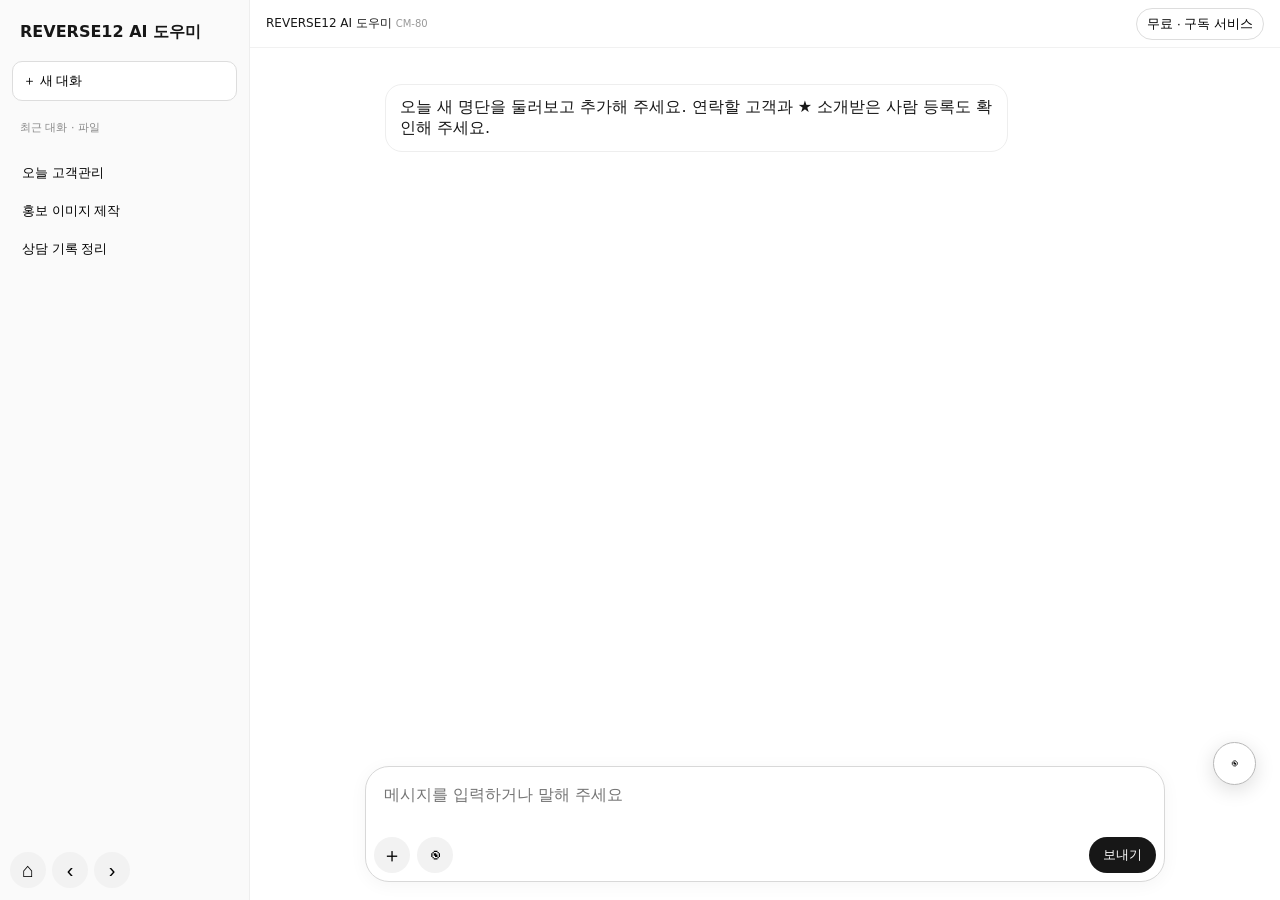
<file: index.html>
<!doctype html>
<html lang="ko"><head><meta charset="utf-8"><meta name="viewport" content="width=device-width,initial-scale=1,viewport-fit=cover">
<title>REVERSE12 AI 도우미 · 고객관리</title>
<style>
*{box-sizing:border-box}body{margin:0;font-family:system-ui,-apple-system,"Noto Sans KR",sans-serif;background:#fff;color:#171717}.app{height:100dvh;display:flex}.side{width:250px;border-right:1px solid #eee;padding:18px 12px;background:#fafafa}.brand{font-weight:750;margin:4px 8px 18px}.new,.hist{width:100%;text-align:left;border:0;background:transparent;padding:10px;border-radius:10px}.new{border:1px solid #ddd;background:#fff}.hist:hover{background:#eee}.main{flex:1;display:flex;flex-direction:column;min-width:0}.top{height:48px;border-bottom:1px solid #f1f1f1;display:flex;align-items:center;justify-content:space-between;padding:0 16px;font-size:12px}.plan{border:1px solid #ddd;border-radius:20px;padding:6px 10px;background:#fff}.chat{flex:1;overflow:auto;padding:24px max(18px,calc((100% - 760px)/2))}.empty{height:100%;display:grid;place-items:center;text-align:center;color:#777}.empty strong{display:block;color:#222;font-size:22px;margin-bottom:7px}.composer{padding:10px max(12px,calc((100% - 800px)/2)) 18px}.box{border:1px solid #d8d8d8;border-radius:24px;padding:8px;box-shadow:0 3px 18px #0000000b;background:#fff}.box textarea{width:100%;border:0;outline:0;resize:none;min-height:48px;padding:10px;font:inherit}.actions{display:flex;align-items:center;gap:7px}.round{width:36px;height:36px;border:0;border-radius:50%;background:#f2f2f2;font-size:20px}.send{margin-left:auto;border:0;border-radius:18px;padding:9px 14px;background:#171717;color:#fff}.plusmenu{position:absolute;bottom:76px;background:#fff;border:1px solid #ddd;border-radius:14px;padding:7px;box-shadow:0 8px 30px #0002;display:none}.plusmenu.open{display:grid}.plusmenu button{border:0;background:#fff;text-align:left;padding:10px 14px;border-radius:8px}.plusmenu button:hover{background:#f3f3f3}.mic{position:fixed;right:24px;bottom:115px;width:43px;height:43px;border-radius:50%;border:1px solid #b8b8b8;background:#fff;box-shadow:0 5px 20px #0002;cursor:grab;z-index:10}.mic.listening{animation:pulse 1.15s infinite}@keyframes pulse{50%{box-shadow:0 0 0 10px #7772,0 5px 20px #0002}}.msg{max-width:82%;margin:12px 0;padding:12px 14px;border-radius:17px;white-space:pre-wrap}.user{margin-left:auto;background:#f1f1f1}.ai{background:#fff;border:1px solid #eee}.mobileMenu{display:none}.quick{min-height:44px}.customer-title{font-size:14px;font-weight:700}.new{cursor:pointer}.new:focus,.round:focus,.send:focus{outline:2px solid #999;outline-offset:2px}@media(max-width:720px){.customerActions .new{flex:1 1 30%;min-width:90px;padding:8px 5px;font-size:12px}.side{display:none}.mobileMenu{display:block}.chat{padding:12px 10px}.top{padding:0 10px}.msg{max-width:94%}.empty strong{font-size:19px}.quick{min-height:40px;padding:8px;font-size:13px}#customerDesk{margin:8px 0!important;padding:12px!important;border-radius:13px!important}#customerDesk input,#customerDesk select,#customerDesk textarea{font-size:16px}#customerDesk textarea{min-height:88px!important}#peoplePanel{margin-top:8px!important}#peopleList{grid-template-columns:repeat(2,minmax(0,1fr))!important}.composer{padding:7px 8px 10px}.box{border-radius:18px}.mic{width:38px;height:38px}.actions .round{width:34px;height:34px}}
</style></head><body><div class="app">
<aside class="side"><div class="brand">REVERSE12 AI 도우미</div><button class="new">＋ 새 대화</button><p style="font-size:11px;color:#888;padding:8px">최근 대화 · 파일</p><button class="hist">오늘 고객관리</button><button class="hist">홍보 이미지 제작</button><button class="hist">상담 기록 정리</button></aside>
<main class="main"><header class="top"><span><button class="mobileMenu">☰</button> REVERSE12 AI 도우미 <small style="color:#999">CM-80</small></span><button class="plan">무료 · 구독 서비스</button></header>
<section id="chat" class="chat"><div id="empty" class="empty"><div style="width:min(760px,100%)"><strong>고객관리부터 시작하세요</strong><span>말하거나 눌러서 바로 관리할 수 있습니다.</span><div style="display:flex;gap:5px;overflow:auto;margin-top:10px;padding-bottom:3px"><button class="new voiceExample" data-q="오늘 연락할 고객 알려줘">오늘 연락</button><button class="new voiceExample" data-q="아직 관리 안 한 고객 보여줘">미관리</button><button class="new voiceExample" data-q="소개받은 고객 보여줘">★ 소개</button></div>
<div style="display:grid;grid-template-columns:repeat(3,1fr);gap:8px;margin-top:18px;text-align:left">
<button class="new quick" data-q="오늘 관리할 고객 보여줘">오늘 관리</button>
<button class="new quick" data-q="연락 예정 고객 보여줘">연락 예정</button>
<button class="new quick" data-q="미처리 고객 보여줘">미처리</button>
<button class="new quick" data-q="소비자 고객 보여줘">소비자</button>
<button class="new quick" data-q="사업자 고객 보여줘">사업자</button>
<button class="new quick" data-q="보류자 고객 보여줘">보류자</button><button class="new quick" data-q="소개받은 고객 보여줘" style="border:1px solid #e0b34f;background:#fffaf0">★ 소개받기</button>
</div>
<div style="margin-top:10px;border:2px solid #e0b34f;background:#fffaf0;border-radius:14px;padding:13px;text-align:left"><b>★ 소개받기</b><br><small>소개받은 사람은 꼭 등록하세요 · 다음 연락일과 함께 관리</small></div>
<div style="margin-top:10px;border:1px solid #e6e6e6;border-radius:14px;padding:13px;text-align:left"><b>고객 한 명 찾기</b><br><small>“김○○ 고객 찾아줘” · “지난 상담 기록 보여줘” · “다음 연락 언제야?”</small></div>
</div></div><div id="peoplePanel" style="max-width:760px;margin:14px auto 0;display:none"><div id="customerCount" style="font-size:12px;color:#666;margin:2px 0 7px">전체 고객 0명</div><div id="summaryCards" style="display:grid;grid-template-columns:repeat(4,1fr);gap:6px;margin-bottom:8px"></div><div id="typeCards" style="display:grid;grid-template-columns:repeat(4,1fr);gap:6px;margin-bottom:8px"></div><div style="display:flex;gap:7px"><select id="statusFilter" style="padding:10px;border:1px solid #ddd;border-radius:10px"><option value="">전체상태</option><option>관리중</option><option>연락완료</option><option>재연락</option><option>보류</option><option>완료</option></select><select id="peopleSort" style="padding:10px;border:1px solid #ddd;border-radius:10px"><option value="urgent">긴급순</option><option value="name">이름순</option><option value="recent">최근관리순</option></select><input id="peopleSearch" placeholder="고객 이름 · 연락처 검색" style="flex:1;padding:10px;border:1px solid #ddd;border-radius:10px"><button id="clearSearch" class="new" style="width:auto">초기화</button><button id="addPerson" class="new" style="width:auto">＋ 고객</button><button id="exportPeople" class="new" style="width:auto">백업</button><button id="importPeople" class="new" style="width:auto">복원</button><input id="importFile" type="file" accept="application/json" hidden></div><div id="peopleList" style="display:grid;grid-template-columns:repeat(auto-fit,minmax(150px,1fr));gap:7px;margin-top:9px"></div></div>
<div id="customerDesk" style="display:none;max-width:760px;margin:18px auto;border:1px solid #ddd;border-radius:16px;padding:16px;background:#fff">
<div style="display:flex;justify-content:space-between;gap:8px;align-items:center"><div><b id="custName" style="font-size:21px">고객 관리대장</b><span id="saveState" style="font-size:11px;color:#777;margin-left:6px">저장됨</span><div id="custType" style="font-size:12px;color:#777">소비자 · 사업자 · 보류자</div></div><button id="closeCustomer" class="round">×</button></div>
<div style="display:grid;grid-template-columns:2fr 1fr;gap:7px;margin:10px 0"><input id="custPhone" inputmode="tel" placeholder="전화번호" style="padding:10px;border:1px solid #ddd;border-radius:9px"><button id="callCust" class="new">전화</button></div><div style="display:grid;grid-template-columns:repeat(4,1fr);gap:7px;margin:10px 0"><button class="new typeBtn" data-type="신규">신규</button><button class="new typeBtn" data-type="소비자">소비자</button><button class="new typeBtn" data-type="사업자">사업자</button><button class="new typeBtn" data-type="보류자">보류자</button></div>
<label>상담·관리 기록<textarea id="custMemo" style="width:100%;min-height:110px;margin-top:5px;border:1px solid #ddd;border-radius:10px;padding:10px" placeholder="직접 입력하거나 AI 마이크로 입력"></textarea></label>
<div style="display:grid;grid-template-columns:1fr 1fr;gap:8px;margin-top:10px"><label>다음 연락일<input id="custNext" type="date" style="width:100%;padding:10px;border:1px solid #ddd;border-radius:9px"></label><div style="display:flex;gap:5px;margin-top:5px"><button type="button" id="nextToday" class="new">오늘</button><button type="button" id="nextTomorrow" class="new">내일</button><button type="button" id="nextWeek" class="new">7일 후</button></div><label>일정/할 일<input id="custTask" style="width:100%;padding:10px;border:1px solid #ddd;border-radius:9px" placeholder="전화 · 방문 · 상담"></label></div>
<div style="margin-top:12px;border:2px solid #e0b34f;background:#fffaf0;border-radius:13px;padding:12px"><b>★ 소개받기</b><div style="display:grid;grid-template-columns:1fr 1fr;gap:6px;margin-top:7px"><input id="custReferral" style="width:100%;margin-top:7px;padding:10px;border:1px solid #e4c46e;border-radius:9px" placeholder="소개받은 사람 이름 · 연락처"><input id="referralDate" type="date" style="padding:10px;border:1px solid #e4c46e;border-radius:9px"></div><small style="display:block;margin-top:5px">소개받은 사람은 꼭 등록하고 다음 연락일을 정하세요.</small></div>
<div style="margin-top:10px"><div id="statusQuick" style="display:flex;gap:5px;flex-wrap:wrap;margin-bottom:6px"><button type="button" class="new statusQ" data-status="관리중">관리중</button><button type="button" class="new statusQ" data-status="재연락">재연락</button><button type="button" class="new statusQ" data-status="보류">보류</button><button type="button" class="new statusQ" data-status="완료">완료</button></div><label>관리 상태<select id="custStatus" style="width:100%;padding:10px;border:1px solid #ddd;border-radius:9px"><option>관리중</option><option>연락완료</option><option>재연락</option><option>보류</option><option>완료</option></select></label></div><div id="historyBox" style="margin-top:10px;border-top:1px solid #eee;padding-top:10px"><b>이전 관리기록</b><div id="historyList" style="max-height:160px;overflow:auto;font-size:13px;margin-top:6px"></div></div><div style="font-size:12px;color:#666;margin-top:10px">빠른 작업</div><div class="customerActions" style="display:flex;gap:7px;margin-top:5px;flex-wrap:wrap"><button id="recordConsult" class="new">◉ 상담 녹음</button><button id="voiceMemo" class="new">◉ 음성 입력</button><button id="saveCust" class="new" title="Ctrl+S">저장</button><button id="recontact" class="new">재연락 등록</button><button id="callDone" class="new">통화완료</button><button id="completeCust" class="new">오늘 관리완료</button><button id="deleteCust" class="new">고객 삭제</button><button id="newReferral" class="new">★ 소개 등록</button></div></div>
</section>
<div class="composer"><div class="box"><textarea id="q" placeholder="메시지를 입력하거나 말해 주세요"></textarea><div class="actions"><button id="plus" class="round">＋</button><div id="plusmenu" class="plusmenu"><button>📷 카메라</button><button>▧ 사진</button><button>📎 파일</button><button>◉ 라이브 영상</button><button>▣ 화면 공유</button><button>↗ 내보내기 · SNS</button></div><button id="voice" class="round">◉</button><button id="send" class="send">보내기</button></div></div></div>
</main></div><div id="micMenu" style="display:none;position:fixed;z-index:30;background:#fff;border:1px solid #ddd;border-radius:12px;padding:6px;box-shadow:0 8px 24px #0002"><button id="micHide" class="new">숨기기</button><button id="micOff" class="new">끄기</button><button id="micRemove" class="new">화면에서 제거</button><button id="micSmaller" class="new">더 작게</button><button id="micLarger" class="new">크게</button></div><button id="micRestore" style="display:none;position:fixed;right:6px;bottom:110px;z-index:30;border:1px solid #ddd;border-radius:14px;background:#fff;padding:6px 8px">AI</button><div id="navDock" style="position:fixed;left:10px;bottom:12px;z-index:20;display:flex;gap:6px"><button id="goHome" class="round" title="REVERSE12 홈" aria-label="REVERSE12 홈">⌂</button><button id="goBack" class="round" title="이전">‹</button><button id="goNext" class="round" title="다음">›</button></div><button id="floatMic" class="mic" title="이동형 AI 마이크" aria-label="이동형 AI 마이크">◉</button>
<script>
const q=document.getElementById('q'),chat=document.getElementById('chat'),empty=document.getElementById('empty');
function add(text,cls){empty?.remove();let d=document.createElement('div');d.className='msg '+cls;d.textContent=text;chat.appendChild(d);chat.scrollTop=chat.scrollHeight}
let people=[];try{people=JSON.parse(localStorage.getItem('reverse12_people')||'[]')}catch{people=[]}people=Array.isArray(people)?people.map(x=>({name:'',type:'신규',phone:'',memo:'',next:'',task:'',referral:'',status:'관리중',history:[],...x,history:Array.isArray(x.history)?x.history:[],status:x.status||'관리중'})):[];localStorage.setItem('reverse12_people',JSON.stringify(people));const guideKey='reverse12_guide_'+new Date().toDateString();if(!localStorage.getItem(guideKey)){setTimeout(()=>add('오늘 새 명단을 둘러보고 추가해 주세요. 연락할 고객과 ★ 소개받은 사람 등록도 확인해 주세요.','ai'),500);localStorage.setItem(guideKey,'1')}function safe(s){return String(s??'').replace(/[&<>"']/g,m=>({'&':'&amp;','<':'&lt;','>':'&gt;','"':'&quot;',"'":'&#39;'}[m]))}function renderSummary(){const d=dueSummary(),types=[['신규',people.filter(x=>x.type==='신규'&&x.status!=='완료').length],['소비자',people.filter(x=>x.type==='소비자').length],['사업자',people.filter(x=>x.type==='사업자').length],['보류자',people.filter(x=>x.type==='보류자').length]];typeCards.innerHTML=types.map(x=>'<button class="new" style="padding:7px"><b>'+x[1]+'</b><small style="display:block">'+x[0]+'</small></button>').join('');[...typeCards.children].forEach((b,i)=>b.onclick=()=>{const type=types[i][0];peopleList.innerHTML='';people.filter(x=>x.type===type).forEach(x=>{let idx=people.indexOf(x),el=document.createElement('button');el.className='new';el.innerHTML='<b>'+safe(x.name)+'</b><small style="display:block">'+safe(x.next||'일정 없음')+'</small>';el.onclick=()=>openPerson(idx);peopleList.appendChild(el)})});const cards=[['오늘',d.today.length],['새 명단',d.newToday.length],['미관리',d.unmanaged.length],['★ 소개',d.ref.length]];summaryCards.innerHTML=cards.map(x=>'<button class="new" style="padding:7px"><b>'+x[1]+'</b><small style="display:block">'+x[0]+'</small></button>').join('');[...summaryCards.children].forEach((b,i)=>b.onclick=()=>{let f=i===0?d.today:i===1?d.newToday:i===2?d.unmanaged:d.ref;peopleList.innerHTML='';f.forEach(x=>{let idx=people.indexOf(x),el=document.createElement('button');el.className='new';el.innerHTML='<b>'+safe(x.name)+'</b><small style="display:block">'+safe(x.type||'미분류')+' · '+safe(x.status||'관리중')+' · '+safe(x.next||'일정 없음')+'</small>';el.onclick=()=>openPerson(idx);peopleList.appendChild(el)})})}function renderPeople(filter=''){const p=document.getElementById('peoplePanel'),l=document.getElementById('peopleList');p.style.display='block';renderSummary();setTimeout(()=>peopleSearch?.focus(),0);l.innerHTML='';let fq=String(filter||'').toLocaleLowerCase();let rows=people.filter(x=>x.name&&(x.name+' '+(x.phone||'')+' '+(x.type||'')+' '+(x.memo||'')+' '+(x.task||'')+' '+(x.referral||'')).toLocaleLowerCase().includes(fq)&&(!statusFilter?.value||x.status===statusFilter.value));customerCount.textContent='전체 고객 '+people.length+'명 · 현재 '+rows.length+'명';const sort=peopleSort?.value||'urgent';if(sort==='name')rows.sort((a,b)=>a.name.localeCompare(b.name,'ko'));else if(sort==='recent')rows.sort((a,b)=>(b.updated||b.created||'').localeCompare(a.updated||a.created||''));else rows.sort((a,b)=>{const an=a.next||'9999-12-31',bn=b.next||'9999-12-31';return an.localeCompare(bn)});rows.forEach((x,i)=>{let b=document.createElement('button');b.className='new';let late=x.next&&x.next<localDay(),noNext=!x.next,done=x.status==='완료',needs=!done&&(!x.memo||noNext||late);b.innerHTML='<b>'+safe(x.name)+'</b><small style="display:block;'+(late&&!done?'color:#a33;font-weight:700':done?'color:#888':'')+'">'+safe(x.type||'미분류')+' · '+safe(x.next||'일정 없음')+(late?' · 지난 일정':'')+'</small><small style="display:block;color:#888">최근관리 '+safe(x.lastManaged||((x.updated||'').slice(0,10))||'없음')+'</small>'+(x.task?'<small style="display:block;color:#555">할 일 · '+safe(x.task)+'</small>':'')+(x.introducedBy?'<small style="display:block;color:#9a7318">★ '+safe(x.introducedBy)+' 소개 · '+safe(x.referralDate||'')+'</small>':'')+(needs?'<small style="display:inline-block;margin-top:4px;padding:2px 6px;border-radius:9px;background:#f6eeee;color:#9a3333">확인 필요</small>':'');b.onclick=()=>openPerson(i);l.appendChild(b)});if(!rows.length)l.innerHTML='<div style="color:#888;padding:12px">'+(people.length?'조건에 맞는 고객이 없습니다.':'등록된 고객이 없습니다. ＋ 고객으로 추가하세요.')+'</div>'}function openPerson(i){if(customerDesk.style.display==='block'&&saveState.textContent.includes('저장 필요')){if(!confirm('현재 고객의 입력이 저장되지 않았습니다. 다른 고객으로 이동할까요?'))return}let x=people[i];if(!x)return;customerDesk.style.display='block';custName.textContent=x.name+' 관리대장';custType.textContent=(x.type||'미분류')+' · '+(x.status||'관리중')+' · 기록 '+(x.history||[]).length+'건 · 등록 '+((x.created||'').slice(0,10)||'기존')+' · 최근관리 '+(x.lastManaged||((x.updated||'').slice(0,10))||'없음');custPhone.value=x.phone||'';custMemo.value=localStorage.getItem('reverse12_draft_'+i)??(x.memo||'');saveState.textContent='저장됨';saveState.style.color='#777';custNext.value=x.next||'';custTask.value=x.task||'';custReferral.value=x.referral||'';referralDate.value=x.referralDate||'';custReferral.placeholder=x.referral?'소개받은 사람 이름 · 연락처':'★ 소개받은 사람이 있으면 꼭 등록';custStatus.value=x.status||'관리중';historyList.innerHTML=(x.history||[]).slice(-50).reverse().map(h=>'<div style="padding:7px 0;border-bottom:1px solid #eee"><b>'+new Date(h.at).toLocaleString()+'</b><br>'+safe(h.memo||'')+' · 상태 '+safe(h.status||'관리중')+'</div>').join('')||'<small>아직 이전 기록이 없습니다.</small>';customerDesk.dataset.i=i}function speakGuide(msg){if(!('speechSynthesis'in window))return;const u=new SpeechSynthesisUtterance(msg);u.lang='ko-KR';speechSynthesis.cancel();speechSynthesis.speak(u)}let guided=sessionStorage.getItem('reverse12_guided');if(!guided){setTimeout(()=>{speakGuide('오늘 새 명단을 둘러보고 추가해 주세요. 연락할 고객도 확인해 주세요.');sessionStorage.setItem('reverse12_guided','1')},900)}function localDay(){const d=new Date(),z=d.getTimezoneOffset()*60000;return new Date(d-z).toISOString().slice(0,10)}function dueSummary(){const today=localDay();return {today:people.filter(x=>x.status!=='완료'&&x.next===today),over:people.filter(x=>x.status!=='완료'&&x.next&&x.next<today),pending:people.filter(x=>x.status!=='완료'&&(!x.next||!x.memo)),ref:people.filter(x=>x.referral),managed:people.filter(x=>x.lastManaged===today),unmanaged:people.filter(x=>x.lastManaged!==today&&x.status!=='완료'),newToday:people.filter(x=>x.type==='신규'&&((x.created||'').slice(0,10)===today))}}function answer(t){let s='REVERSE12 AI 도우미입니다. ';const ds=dueSummary();if(/오늘.*(관리|연락)|관리할.*오늘/.test(t)){s+='오늘 연락 예정 '+ds.today.length+'명, 지난 일정 '+ds.over.length+'명, 미처리 '+ds.pending.length+'명입니다.';renderPeople();add(s,'ai');return}if(/소개.*(목록|사람|받)/.test(t)){s+='소개받기 기록이 있는 고객은 '+ds.ref.length+'명입니다.';renderPeople();add(s,'ai');return}if(/오늘|일정|관리할/.test(t))s+='오늘 관리할 고객과 연락·상담·재연락 일정을 고객관리 데이터와 연결해 보여주는 기능입니다.';else if(/고객|소비자|사업자|보류|연락|미처리|소개/.test(t)){s+='고객 목록에서 조건에 맞는 사람을 확인하고 이름을 누르면 개인 관리대장이 열립니다.';renderPeople((t.match(/[가-힣]{2,4}(?= 고객)/)||[''])[0]);}else if(/이미지|홍보/.test(t))s+='이미지·홍보물 생성 기능은 AI 생성 서버 연결 후 이 대화창에서 요청하고 결과를 받을 수 있습니다.';else s+='질문과 답변, 고객관리, 일정, 파일과 이미지 작업을 이 대화방에서 연결하도록 설계되어 있습니다.';add(s,'ai')}
function navigateVoice(t){if(/홈(으로|화면)?|리버스.*홈/.test(t)){location.href=location.pathname;return true}if(/네이버/.test(t)){window.open('https://www.naver.com','_blank','noopener');add('네이버를 열었습니다. 왼쪽 아래 홈 버튼으로 REVERSE12 홈을 유지할 수 있습니다.','ai');return true}if(/카카오/.test(t)){window.open('https://www.kakao.com','_blank','noopener');add('카카오를 열었습니다. 왼쪽 아래 홈 버튼으로 REVERSE12 홈을 유지할 수 있습니다.','ai');return true}return false}
function send(){let t=q.value.trim();if(!t)return;add(t,'user');q.value='';if(navigateVoice(t))return;setTimeout(()=>answer(t),180)}
document.getElementById('send').onclick=send;document.querySelectorAll('.voiceExample').forEach(b=>b.onclick=()=>{q.value=b.dataset.q;send()});document.querySelectorAll('.quick').forEach(b=>b.onclick=()=>{peoplePanel.style.display='block';const k=b.dataset.q;peoplePanel.style.display='block';let f=people;if(k.includes('보류'))f=people.filter(x=>x.type==='보류자');else if(k.includes('연락 예정'))f=people.filter(x=>x.next);else if(k.includes('미처리'))f=people.filter(x=>!x.memo||!x.next);else if(k.includes('소개'))f=people.filter(x=>x.referral||x.introducedBy);const l=peopleList;l.innerHTML='';f.forEach((x,i)=>{let real=people.indexOf(x),el=document.createElement('button');el.className='new';el.innerHTML='<b>'+x.name+'</b><small style="display:block">'+(x.type||'미분류')+' · '+(x.next||'일정 없음')+'</small>';el.onclick=()=>openPerson(real);l.appendChild(el)});if(k.includes('오늘')){q.value='오늘 관리할 고객 보여줘';send()}});q.addEventListener('keydown',e=>{if(e.key==='Enter'&&!e.shiftKey){e.preventDefault();send()}});
document.addEventListener('pointerdown',e=>{if(!micMenu.contains(e.target)&&e.target!==floatMic)micMenu.style.display='none'});document.getElementById('goHome').onclick=()=>location.href=location.pathname;document.getElementById('goBack').onclick=()=>{if(chat.children.length>1)chat.lastElementChild?.remove()};document.getElementById('goNext').onclick=()=>q.focus();document.getElementById('plus').onclick=()=>document.getElementById('plusmenu').classList.toggle('open');
const SR=window.SpeechRecognition||window.webkitSpeechRecognition;let rec;
function listen(){if(!SR){add('이 기기에서 음성입력을 지원하는 브라우저 연결이 필요합니다.','ai');return}rec=new SR();rec.lang='ko-KR';rec.interimResults=true;floatMic.classList.add('listening');rec.onresult=e=>{q.value=Array.from(e.results).map(x=>x[0].transcript).join('')};rec.onend=()=>floatMic.classList.remove('listening');rec.onresult=e=>{let spoken=Array.from(e.results).map(x=>x[0].transcript).join('');q.value=spoken;if(/입력|기록/.test(spoken)&&customerDesk.style.display==='block'){custMemo.value=(custMemo.value+' '+spoken.replace(/^(입력|기록)(해|해줘|하세요)?/,'')).trim()} };rec.start()}
document.getElementById('addPerson').onclick=()=>{let name=prompt('고객 이름');if(!name||!name.trim())return;name=name.trim();let existing=people.findIndex(p=>p.name===name);if(existing>=0){openPerson(existing);add('같은 이름의 고객이 있어 기존 관리대장을 열었습니다.','ai');return}let type=prompt('구분: 소비자 / 사업자 / 보류자','소비자')||'소비자';people.push({name,type,memo:'',next:'',task:'',referral:'',status:'관리중',history:[],created:new Date().toISOString()});localStorage.setItem('reverse12_people',JSON.stringify(people));renderPeople()};document.getElementById('peopleSearch').oninput=e=>renderPeople(e.target.value);document.getElementById('peopleSearch').onkeydown=e=>{if(e.key==='Enter'){e.preventDefault();renderPeople(peopleSearch.value)}};document.getElementById('clearSearch').onclick=()=>{peopleSearch.value='';statusFilter.value='';renderPeople('')};peopleSort.value=localStorage.getItem('reverse12_sort')||'urgent';document.getElementById('peopleSort').onchange=()=>{localStorage.setItem('reverse12_sort',peopleSort.value);renderPeople(peopleSearch.value)};statusFilter.value=localStorage.getItem('reverse12_status_filter')||'';document.getElementById('statusFilter').onchange=()=>{localStorage.setItem('reverse12_status_filter',statusFilter.value);renderPeople(peopleSearch.value)};document.getElementById('importPeople').onclick=()=>importFile.click();document.getElementById('importFile').onchange=async e=>{try{const a=JSON.parse(await e.target.files[0].text());if(Array.isArray(a)){people=a;localStorage.setItem('reverse12_people',JSON.stringify(people));renderPeople();add('고객 백업을 복원했습니다.','ai')}}catch{add('백업 파일을 확인해 주세요.','ai')}};document.getElementById('exportPeople').onclick=()=>{const blob=new Blob([JSON.stringify(people,null,2)],{type:'application/json'}),a=document.createElement('a');a.href=URL.createObjectURL(blob);a.download='REVERSE12-customer-backup.json';a.click();setTimeout(()=>URL.revokeObjectURL(a.href),1000)};document.getElementById('voice').onclick=listen;document.getElementById('voiceMemo').onclick=()=>{listen();setTimeout(()=>{document.getElementById('custMemo').value=q.value},1200)};let mediaRec,chunks=[];document.getElementById('recordConsult').onclick=async()=>{try{if(mediaRec&&mediaRec.state==='recording'){mediaRec.stop();recordConsult.textContent='◉ 상담 녹음';return}const stream=await navigator.mediaDevices.getUserMedia({audio:true});chunks=[];mediaRec=new MediaRecorder(stream);mediaRec.ondataavailable=e=>chunks.push(e.data);mediaRec.onstop=()=>{const blob=new Blob(chunks,{type:mediaRec.mimeType}),url=URL.createObjectURL(blob);let a=document.createElement('a');a.href=url;a.download='REVERSE12-consult-'+Date.now()+'.webm';a.click();stream.getTracks().forEach(t=>t.stop());add('상담 녹음을 저장했습니다. 고객 기록 메모와 다음 연락일도 함께 확인해 주세요.','ai')};mediaRec.start();recordConsult.textContent='■ 녹음 중지'}catch(e){add('마이크 권한을 허용하면 상담 녹음을 시작할 수 있습니다.','ai')}};document.getElementById('newReferral').onclick=()=>{const raw=custReferral.value.trim();if(!raw){custReferral.focus();return}const name=raw.split(/[ ,/]/)[0];if(name&&!people.some(x=>x.name===name)){people.push({name,type:'신규',memo:'소개받은 고객',next:'',task:'첫 연락',referral:'',status:'관리중',source:(people[+customerDesk.dataset.i]?.name||'소개')});localStorage.setItem('reverse12_people',JSON.stringify(people));renderPeople();add(name+'님을 소개받은 신규 고객으로 등록했습니다. 첫 연락 일정을 정해 주세요.','ai')}};function plusDay(n){let d=new Date();d.setDate(d.getDate()+n);let z=d.getTimezoneOffset()*60000;custNext.value=new Date(d-z).toISOString().slice(0,10);custNext.dispatchEvent(new Event('input',{bubbles:true}))}document.getElementById('nextToday').onclick=()=>plusDay(0);document.getElementById('nextTomorrow').onclick=()=>plusDay(1);document.getElementById('nextWeek').onclick=()=>plusDay(7);document.querySelectorAll('.typeBtn').forEach(b=>b.onclick=()=>{let i=+customerDesk.dataset.i;if(!people[i])return;people[i].type=b.dataset.type;custType.textContent=b.dataset.type;if(b.dataset.type==='보류자')custStatus.value='보류';localStorage.setItem('reverse12_people',JSON.stringify(people));renderPeople()});custReferral.addEventListener('input',()=>{if(custReferral.value.trim()&&!referralDate.value)referralDate.value=localDay()});['custPhone','custMemo','custNext','custTask','custReferral','referralDate','custStatus'].forEach(id=>document.getElementById(id)?.addEventListener('input',()=>{saveState.textContent='입력 중 · 저장 필요';saveState.style.color='#a36b00'}));document.addEventListener('visibilitychange',()=>{if(document.hidden&&customerDesk.style.display==='block'){let i=customerDesk.dataset.i;if(i!=='')localStorage.setItem('reverse12_draft_'+i,custMemo.value)}});document.getElementById('custMemo').addEventListener('keydown',e=>{if((e.ctrlKey||e.metaKey)&&e.key.toLowerCase()==='s'){e.preventDefault();document.getElementById('saveCust').click()}});document.getElementById('custMemo').addEventListener('input',()=>{let i=customerDesk.dataset.i;if(i!=='')localStorage.setItem('reverse12_draft_'+i,custMemo.value)});document.addEventListener('keydown',e=>{if(e.key==='Escape'&&customerDesk.style.display==='block')document.getElementById('closeCustomer').click()});document.getElementById('closeCustomer').onclick=()=>{if(saveState.textContent.includes('저장 필요')&&!confirm('저장하지 않은 입력이 있습니다. 관리대장을 닫을까요?'))return;customerDesk.style.display='none'};document.getElementById('callCust').onclick=()=>{let n=custPhone.value.replace(/[^0-9+]/g,'');if(n){let i=+customerDesk.dataset.i;if(people[i]){people[i].history=people[i].history||[];people[i].history.push({at:new Date().toISOString(),memo:'전화 연결 시도',status:people[i].status||'관리중'});localStorage.setItem('reverse12_people',JSON.stringify(people))}location.href='tel:'+n;}else add('전화번호를 먼저 입력해 주세요.','ai')};document.getElementById('recontact').onclick=()=>{let i=+customerDesk.dataset.i;if(!people[i])return;if(!custNext.value)plusDay(1);people[i].next=custNext.value;people[i].status='재연락';people[i].task=custTask.value||'재연락';people[i].history=people[i].history||[];people[i].history.push({at:new Date().toISOString(),memo:'재연락 등록',next:custNext.value,status:'재연락'});custStatus.value='재연락';localStorage.setItem('reverse12_people',JSON.stringify(people));saveState.textContent='저장됨 · '+new Date().toLocaleTimeString([], {hour:'2-digit',minute:'2-digit'});saveState.style.color='#287a42';renderPeople();add('재연락 일정으로 등록했습니다.','ai')};document.getElementById('callDone').onclick=()=>{let i=+customerDesk.dataset.i;if(!people[i])return;people[i].status='연락완료';people[i].lastManaged=localDay();people[i].history=people[i].history||[];people[i].history.push({at:new Date().toISOString(),memo:'통화완료',status:'연락완료'});custStatus.value='연락완료';localStorage.setItem('reverse12_people',JSON.stringify(people));saveState.textContent='저장됨';saveState.style.color='#287a42';add('통화완료로 기록했습니다. 다음 연락일과 ★ 소개받기를 확인해 주세요.','ai');renderPeople()};document.querySelectorAll('.statusQ').forEach(b=>b.onclick=()=>{custStatus.value=b.dataset.status;custStatus.dispatchEvent(new Event('input',{bubbles:true}));saveState.textContent='입력 중 · 저장 필요';saveState.style.color='#a36b00'});document.getElementById('completeCust').onclick=()=>{let i=+customerDesk.dataset.i;if(!people[i])return;people[i].lastManaged=localDay();people[i].status='연락완료';people[i].history=people[i].history||[];people[i].history.push({at:new Date().toISOString(),memo:'오늘 관리완료',status:'연락완료'});localStorage.setItem('reverse12_people',JSON.stringify(people));custStatus.value='연락완료';renderPeople();add('오늘 고객관리를 완료로 기록했습니다. ★ 소개받은 사람이 있다면 꼭 등록해 주세요.','ai')};document.getElementById('deleteCust').onclick=()=>{let i=+customerDesk.dataset.i;if(!people[i])return;if(confirm(people[i].name+' 고객을 삭제할까요?')){people.splice(i,1);localStorage.setItem('reverse12_people',JSON.stringify(people));customerDesk.style.display='none';renderPeople();add('고객을 삭제했습니다.','ai')}};document.getElementById('saveCust').onclick=()=>{let i=+customerDesk.dataset.i;if(Number.isInteger(i)&&people[i]){people[i].phone=custPhone.value.trim();people[i].memo=custMemo.value.trim();custMemo.value=people[i].memo;localStorage.removeItem('reverse12_draft_'+i);people[i].next=custNext.value;people[i].task=custTask.value.trim();people[i].referral=custReferral.value.trim();people[i].referralDate=referralDate.value;people[i].status=custStatus.value;people[i].updated=new Date().toISOString();if(people[i].memo||people[i].task)people[i].lastManaged=localDay();people[i].history=people[i].history||[];people[i].history.push({at:new Date().toISOString(),memo:custMemo.value,next:custNext.value,task:custTask.value,referral:custReferral.value,status:custStatus.value});if(people[i].history.length>500)people[i].history=people[i].history.slice(-500);if(custReferral.value.trim()){const rn=custReferral.value.trim().split(/[·,\/]/)[0].trim();if(rn&&!people.some(p=>p.name===rn)){people.push({name:rn,type:'신규',memo:'소개받기 등록',next:'',task:'연락하기',referral:'',status:'관리중',history:[],created:new Date().toISOString(),introducedBy:people[i].name,referralDate:referralDate.value||localDay()})}}localStorage.setItem('reverse12_people',JSON.stringify(people));renderPeople();saveState.textContent='저장됨';saveState.style.color='#287a42'}add('고객 관리기록을 저장했습니다. ★ 소개받은 사람이 있다면 꼭 등록해 주세요.','ai');speakGuide('소개받은 사람이 있다면 꼭 등록해 주세요.')};const floatMic=document.getElementById('floatMic');let micEnabled=localStorage.getItem('reverse12_mic_enabled')!=='0';function showMic(v){floatMic.style.display=v?'block':'none';micRestore.style.display=v?'none':'block'}floatMic.onclick=e=>{if(!micEnabled)return;if(e.detail===1)listen()};floatMic.ondblclick=e=>{e.preventDefault();micMenu.style.display='grid';const rr=floatMic.getBoundingClientRect();micMenu.style.left=Math.min(innerWidth-150,rr.left)+'px';micMenu.style.top=Math.max(10,rr.top-150)+'px'};floatMic.oncontextmenu=e=>{e.preventDefault();micMenu.style.display='grid';micMenu.style.left=Math.min(innerWidth-150,e.clientX)+'px';micMenu.style.top=Math.min(innerHeight-140,e.clientY)+'px'};document.getElementById('micHide').onclick=()=>{micMenu.style.display='none';showMic(false)};document.getElementById('micOff').onclick=()=>{micEnabled=false;localStorage.setItem('reverse12_mic_enabled','0');micMenu.style.display='none';showMic(false)};document.getElementById('micRemove').onclick=()=>{localStorage.setItem('reverse12_mic_hidden','1');micMenu.style.display='none';showMic(false)};function micSize(n){let v=Math.max(30,Math.min(58,(parseInt(localStorage.getItem('reverse12_mic_size'))||43)+n));localStorage.setItem('reverse12_mic_size',v);floatMic.style.width=v+'px';floatMic.style.height=v+'px'}document.getElementById('micSmaller').onclick=()=>micSize(-5);document.getElementById('micLarger').onclick=()=>micSize(5);micSize(0);document.getElementById('micRestore').onclick=()=>{micEnabled=true;localStorage.setItem('reverse12_mic_enabled','1');localStorage.removeItem('reverse12_mic_hidden');showMic(true);const rr=floatMic.getBoundingClientRect();if(rr.right>innerWidth||rr.bottom>innerHeight){floatMic.style.left='auto';floatMic.style.top='auto';floatMic.style.right='24px';floatMic.style.bottom='115px'}};window.addEventListener('resize',()=>{const rr=floatMic.getBoundingClientRect();if(rr.right>innerWidth)floatMic.style.left=Math.max(0,innerWidth-rr.width-6)+'px';if(rr.bottom>innerHeight)floatMic.style.top=Math.max(48,innerHeight-rr.height-6)+'px'});try{const mp=JSON.parse(localStorage.getItem('reverse12_mic_pos')||'null');if(mp){floatMic.style.left=mp.left;floatMic.style.top=mp.top;floatMic.style.right='auto';floatMic.style.bottom='auto'}}catch{}if(localStorage.getItem('reverse12_mic_hidden')==='1'||!micEnabled)showMic(false);
let drag=false,ox=0,oy=0;floatMic.onpointerdown=e=>{drag=false;ox=e.clientX-floatMic.offsetLeft;oy=e.clientY-floatMic.offsetTop;floatMic.setPointerCapture(e.pointerId)};
floatMic.onpointermove=e=>{if(!floatMic.hasPointerCapture(e.pointerId))return;drag=true;floatMic.style.left=Math.max(0,Math.min(innerWidth-45,e.clientX-ox))+'px';floatMic.style.top=Math.max(48,Math.min(innerHeight-45,e.clientY-oy))+'px';floatMic.style.right='auto';floatMic.style.bottom='auto';localStorage.setItem('reverse12_mic_pos',JSON.stringify({left:floatMic.style.left,top:floatMic.style.top}))};
</script></body></html>
</file>
